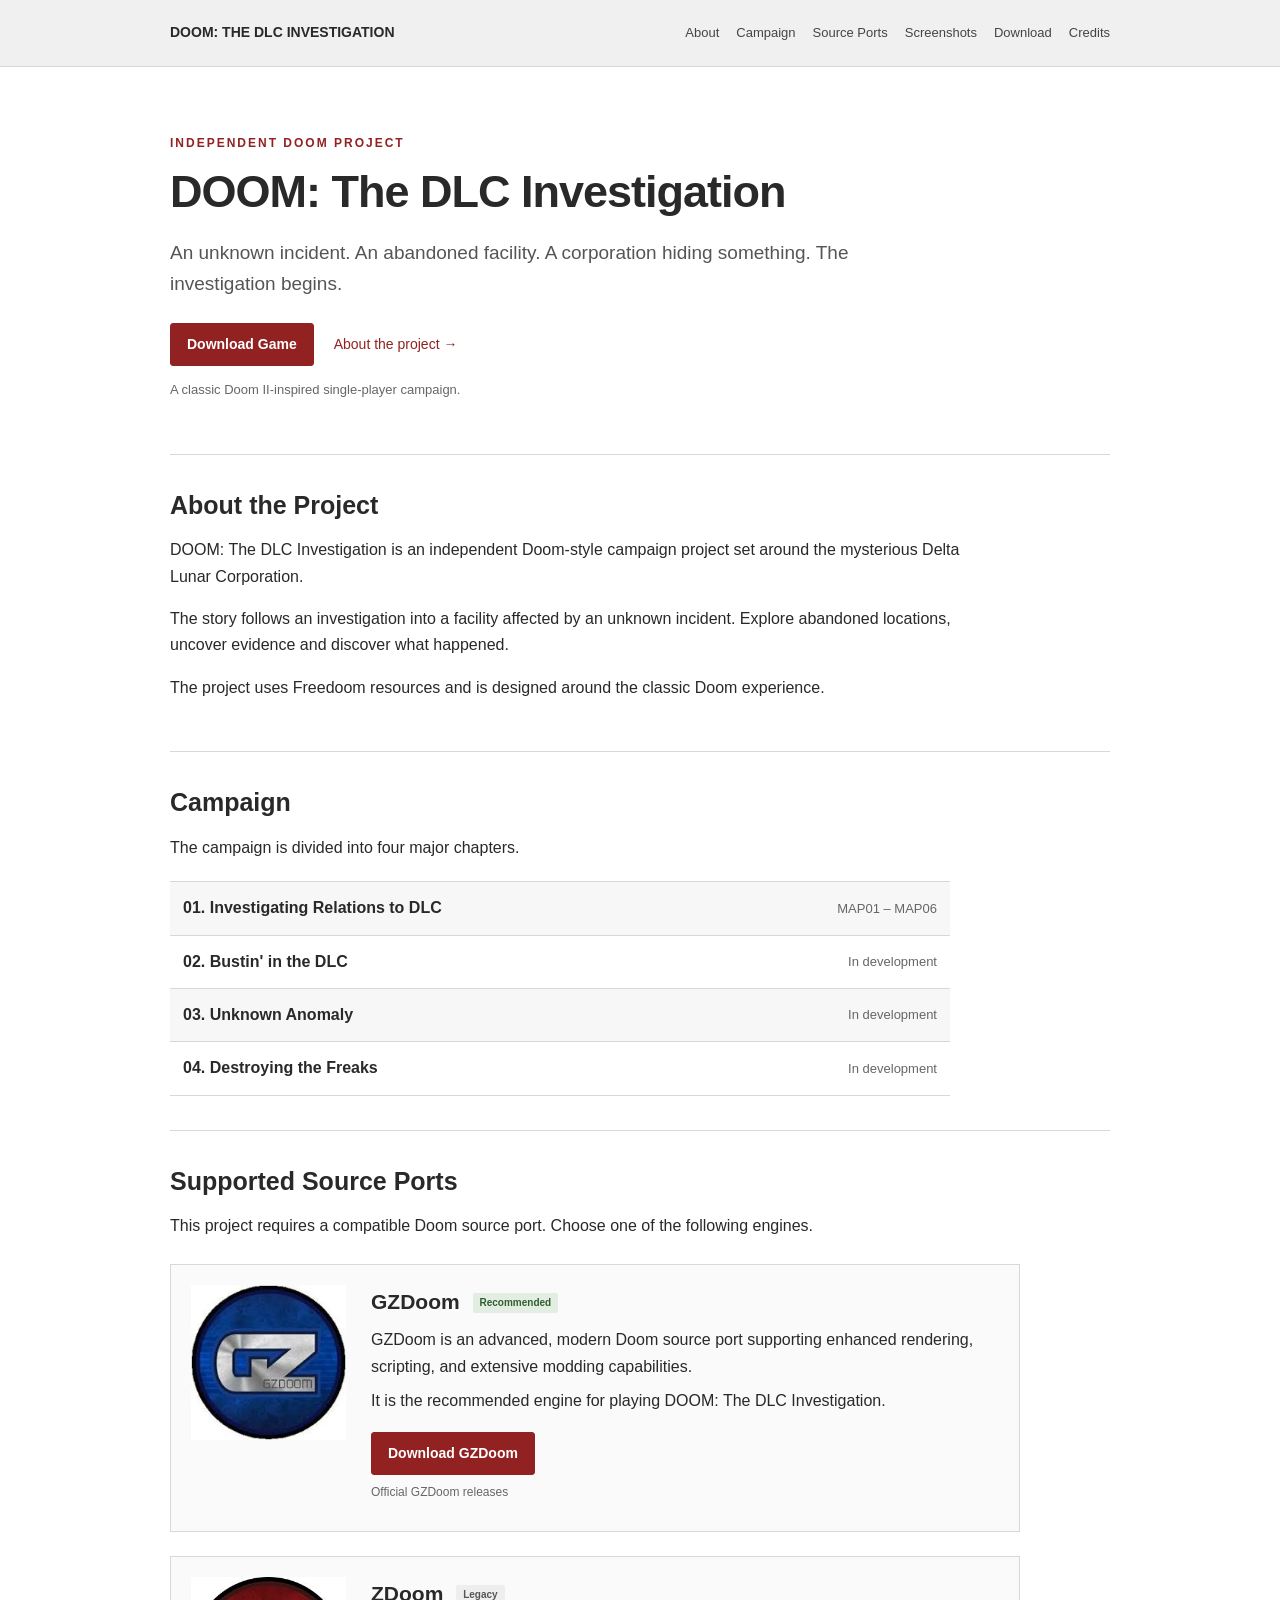
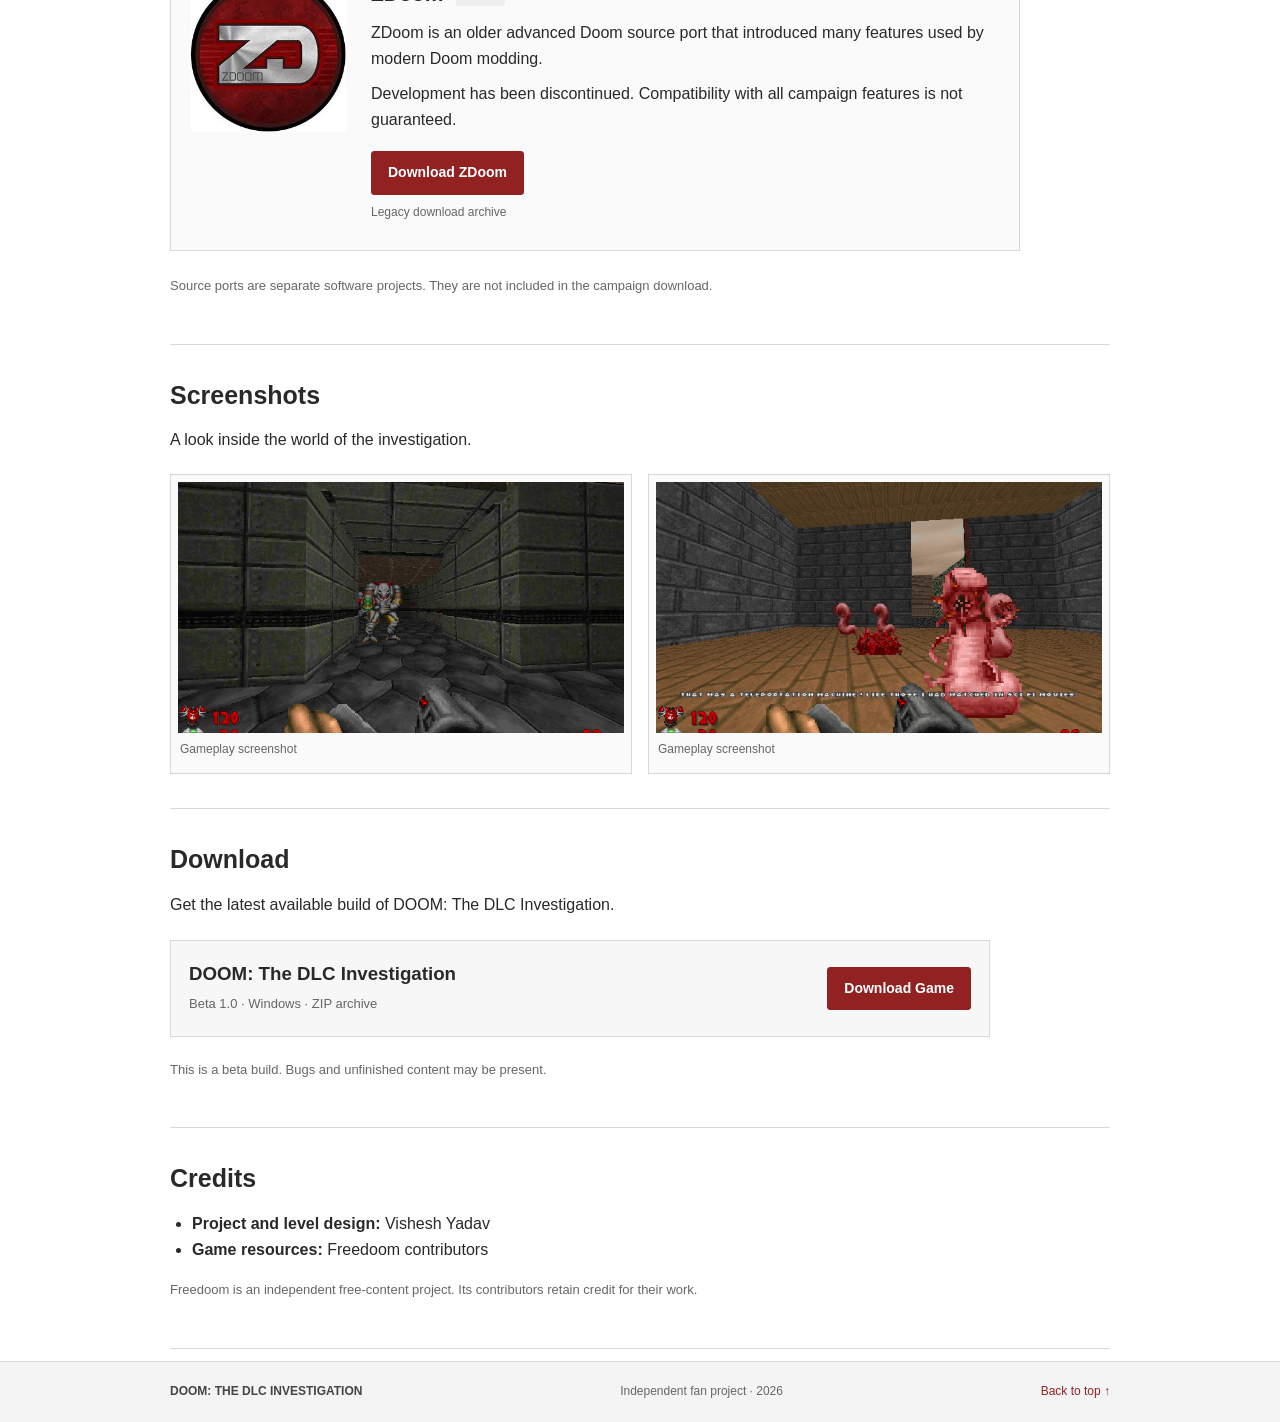
<file: index.html>
<!DOCTYPE html>
<html lang="en">
<head>
    <meta charset="UTF-8">
    <meta name="viewport" content="width=device-width, initial-scale=1.0">

    <title>DOOM: The DLC Investigation</title>

    <meta name="description"
          content="DOOM: The DLC Investigation - An independent Doom II campaign project.">

    <link rel="stylesheet" href="style.css">
</head>

<body>

<header class="header">
    <div class="container navigation">
        <a href="#" class="brand">DOOM: THE DLC INVESTIGATION</a>

        <nav>
            <a href="#about">About</a>
            <a href="#campaign">Campaign</a>
            <a href="#sourceports">Source Ports</a>
            <a href="#screenshots">Screenshots</a>
            <a href="#download">Download</a>
            <a href="#credits">Credits</a>
        </nav>
    </div>
</header>

<main class="container">

    <!-- INTRODUCTION -->

    <section class="hero">
        <p class="eyebrow">INDEPENDENT DOOM PROJECT</p>

        <h1>DOOM: The DLC Investigation</h1>

        <p class="hero-description">
            An unknown incident. An abandoned facility.
            A corporation hiding something.
            The investigation begins.
        </p>

        <div class="hero-buttons">
            <a href="#download" class="button">Download Game</a>
            <a href="#about" class="text-link">About the project →</a>
        </div>

        <p class="small-text">
            A classic Doom II-inspired single-player campaign.
        </p>
    </section>


    <!-- ABOUT -->

    <section id="about" class="section">

        <h2>About the Project</h2>

        <p>
            DOOM: The DLC Investigation is an independent Doom-style
            campaign project set around the mysterious Delta Lunar
            Corporation.
        </p>

        <p>
            The story follows an investigation into a facility affected
            by an unknown incident. Explore abandoned locations,
            uncover evidence and discover what happened.
        </p>

        <p>
            The project uses Freedoom resources and is designed
            around the classic Doom experience.
        </p>

    </section>


    <!-- CAMPAIGN -->

    <section id="campaign" class="section">

        <h2>Campaign</h2>

        <p>
            The campaign is divided into four major chapters.
        </p>

        <div class="chapter-list">

            <div class="chapter">
                <strong>01. Investigating Relations to DLC</strong>
                <span>MAP01 – MAP06</span>
            </div>

            <div class="chapter">
                <strong>02. Bustin' in the DLC</strong>
                <span> In development
            </div>

            <div class="chapter">
                <strong>03. Unknown Anomaly</strong>
                <span>In development
            </div>

            <div class="chapter">
                <strong>04. Destroying the Freaks</strong>
                <span>In development
            </div>

        </div>

    </section>


    <!-- SOURCE PORTS -->

    <section id="sourceports" class="section">

        <h2>Supported Source Ports</h2>

        <p>
            This project requires a compatible Doom source port.
            Choose one of the following engines.
        </p>

        <!-- GZDOOM -->

        <article class="source-port">

            <div class="port-logo">
                <img
                    src="images/gzdoom-logo.jpg"
                    alt="Original GZDoom logo">
            </div>

            <div class="port-information">

                <h3>
                    GZDoom
                    <span class="recommended">Recommended</span>
                </h3>

                <p>
                    GZDoom is an advanced, modern Doom source port
                    supporting enhanced rendering, scripting,
                    and extensive modding capabilities.
                </p>

                <p>
                    It is the recommended engine for playing
                    DOOM: The DLC Investigation.
                </p>

                <a
                    class="button port-button"
                    href="https://github.com/ZDoom/gzdoom/releases"
                    target="_blank"
                    rel="noopener noreferrer">
                    Download GZDoom
                </a>

                <p class="port-note">
                    Official GZDoom releases
                </p>

            </div>

        </article>


        <!-- ZDOOM -->

        <article class="source-port">

            <div class="port-logo">
                <img
                    src="images/zdoom-logo.jpg"
                    alt="Original ZDoom logo">
            </div>

            <div class="port-information">

                <h3>
                    ZDoom
                    <span class="legacy">Legacy</span>
                </h3>

                <p>
                    ZDoom is an older advanced Doom source port
                    that introduced many features used by
                    modern Doom modding.
                </p>

                <p>
                    Development has been discontinued.
                    Compatibility with all campaign features
                    is not guaranteed.
                </p>

                <a
                    class="button port-button"
                    href="https://sourceforge.net/projects/zdoom/files/zdoom/"
                    target="_blank"
                    rel="noopener noreferrer">
                    Download ZDoom
                </a>

                <p class="port-note">
                    Legacy download archive
                </p>

            </div>

        </article>

        <p class="small-text">
            Source ports are separate software projects.
            They are not included in the campaign download.
        </p>

    </section>


    <!-- SCREENSHOTS -->

    <section id="screenshots" class="section">

        <h2>Screenshots</h2>

        <p>
            A look inside the world of the investigation.
        </p>

        <div class="screenshot-grid">

            <figure>
                <img src="images/sneak1.png"
                     alt="DOOM The DLC Investigation screenshot">
                <figcaption>Gameplay screenshot</figcaption>
            </figure>

            <figure>
                <img src="images/sneak2.png"
                     alt="DOOM The DLC Investigation screenshot">
                <figcaption>Gameplay screenshot</figcaption>
            </figure>

        </div>

    </section>


    <!-- DOWNLOAD -->

    <section id="download" class="section">

        <h2>Download</h2>

        <p>
            Get the latest available build of
            DOOM: The DLC Investigation.
        </p>

        <div class="download-card">

            <div>
                <h3>DOOM: The DLC Investigation</h3>
                <p>Beta 1.0 · Windows · ZIP archive</p>
            </div>

            <a href="game.zip"
               class="button"
               download>
                Download Game
            </a>

        </div>

        <p class="small-text">
            This is a beta build. Bugs and unfinished content
            may be present.
        </p>

    </section>


    <!-- CREDITS -->

    <section id="credits" class="section">

        <h2>Credits</h2>

        <ul class="credits">
            <li>
                <strong>Project and level design:</strong>
                Vishesh Yadav
            </li>

            <li>
                <strong>Game resources:</strong>
                Freedoom contributors
            </li>
        </ul>

        <p class="small-text">
            Freedoom is an independent free-content project.
            Its contributors retain credit for their work.
        </p>

    </section>

</main>


<!-- FOOTER -->

<footer class="footer">

    <div class="container footer-content">

        <strong>DOOM: THE DLC INVESTIGATION</strong>

        <span>Independent fan project · 2026</span>

        <a href="#">Back to top ↑</a>

    </div>

</footer>

</body>
</html>
</file>
<file: style.css>
/* =========================================
   DOOM: THE DLC INVESTIGATION
   Clean open-source project website design
   ========================================= */

:root {
    --background: #ffffff;
    --surface: #f4f4f4;
    --text: #292929;
    --muted: #666666;
    --border: #d8d8d8;
    --red: #922222;
    --red-hover: #701818;
}

* {
    box-sizing: border-box;
}

html {
    scroll-behavior: smooth;
}

body {
    margin: 0;
    background: var(--background);
    color: var(--text);
    font-family: Arial, Helvetica, sans-serif;
    font-size: 16px;
    line-height: 1.65;
}

.container {
    width: min(940px, calc(100% - 40px));
    margin: auto;
}

a {
    color: var(--red);
}

a:hover {
    color: var(--red-hover);
}


/* NAVIGATION */

.header {
    background: #f0f0f0;
    border-bottom: 1px solid var(--border);
}

.navigation {
    min-height: 66px;
    display: flex;
    align-items: center;
    justify-content: space-between;
    flex-wrap: wrap;
    gap: 15px;
    padding: 12px 0;
}

.brand {
    color: var(--text);
    font-size: 14px;
    font-weight: bold;
    text-decoration: none;
}

nav {
    display: flex;
    flex-wrap: wrap;
    gap: 17px;
}

nav a {
    color: #444;
    font-size: 13px;
    text-decoration: none;
}

nav a:hover {
    text-decoration: underline;
}


/* INTRODUCTION */

.hero {
    padding: 55px 0 40px;
    border-bottom: 1px solid var(--border);
}

.eyebrow {
    color: var(--red);
    font-size: 12px;
    font-weight: bold;
    letter-spacing: 2px;
}

h1 {
    max-width: 750px;
    margin: 10px 0;
    font-size: clamp(32px, 5vw, 45px);
    line-height: 1.15;
    letter-spacing: -1px;
}

.hero-description {
    max-width: 680px;
    color: #555;
    font-size: 19px;
}

.hero-buttons {
    display: flex;
    align-items: center;
    flex-wrap: wrap;
    gap: 20px;
    margin-top: 24px;
}

.button {
    display: inline-block;
    padding: 9px 16px;
    background: var(--red);
    border: 1px solid var(--red);
    border-radius: 3px;
    color: white;
    font-size: 14px;
    font-weight: bold;
    text-decoration: none;
}

.button:hover {
    background: var(--red-hover);
    border-color: var(--red-hover);
    color: white;
}

.text-link {
    font-size: 14px;
    text-decoration: none;
}

.small-text {
    color: var(--muted);
    font-size: 13px;
}


/* GENERAL SECTIONS */

.section {
    padding: 34px 0;
    border-bottom: 1px solid var(--border);
    scroll-margin-top: 20px;
}

h2 {
    margin: 0 0 14px;
    font-size: 25px;
    line-height: 1.3;
}

.section > p {
    max-width: 790px;
}


/* CAMPAIGN */

.chapter-list {
    max-width: 780px;
    margin-top: 20px;
    border-top: 1px solid var(--border);
}

.chapter {
    display: flex;
    align-items: center;
    justify-content: space-between;
    gap: 15px;
    padding: 13px;
    border-bottom: 1px solid var(--border);
}

.chapter:nth-child(odd) {
    background: #f7f7f7;
}

.chapter span {
    color: var(--muted);
    font-size: 13px;
    white-space: nowrap;
}


/* SOURCE PORTS */

.source-port {
    display: flex;
    align-items: flex-start;
    gap: 25px;
    max-width: 850px;
    margin: 24px 0;
    padding: 20px;
    border: 1px solid var(--border);
    background: #fafafa;
}

.port-logo {
    width: 155px;
    min-width: 155px;
    display: flex;
    align-items: center;
    justify-content: center;
}

.port-logo img {
    display: block;
    width: 100%;
    height: auto;
    object-fit: contain;
}

.port-information {
    flex: 1;
}

.port-information h3 {
    margin: 0 0 8px;
    font-size: 21px;
}

.port-information p {
    margin: 8px 0;
}

.recommended,
.legacy {
    display: inline-block;
    margin-left: 7px;
    padding: 2px 7px;
    border-radius: 2px;
    font-size: 10px;
    font-weight: bold;
    vertical-align: middle;
}

.recommended {
    background: #e3eee3;
    color: #315d31;
}

.legacy {
    background: #eeeeee;
    color: #555555;
}

.port-button {
    margin-top: 10px;
}

.port-note {
    display: block;
    color: var(--muted);
    font-size: 12px;
    margin-top: 6px;
}


/* SCREENSHOTS */

.screenshot-grid {
    display: grid;
    grid-template-columns: repeat(2, minmax(0, 1fr));
    gap: 16px;
    margin-top: 20px;
}

figure {
    margin: 0;
    padding: 7px;
    border: 1px solid var(--border);
    background: #fafafa;
}

figure img {
    display: block;
    width: 100%;
    aspect-ratio: 16 / 9;
    object-fit: cover;
    background: #222;
}

figcaption {
    padding: 7px 2px;
    color: var(--muted);
    font-size: 12px;
}


/* DOWNLOAD */

.download-card {
    max-width: 820px;
    display: flex;
    justify-content: space-between;
    align-items: center;
    flex-wrap: wrap;
    gap: 20px;
    margin: 22px 0;
    padding: 18px;
    border: 1px solid var(--border);
    background: #f7f7f7;
}

.download-card h3 {
    margin: 0;
}

.download-card p {
    margin: 3px 0;
    color: var(--muted);
    font-size: 13px;
}


/* CREDITS */

.credits {
    padding-left: 22px;
}


/* FOOTER */

.footer {
    margin-top: 12px;
    background: var(--surface);
    border-top: 1px solid var(--border);
}

.footer-content {
    display: flex;
    align-items: center;
    justify-content: space-between;
    flex-wrap: wrap;
    gap: 15px;
    padding: 20px 0;
    color: var(--muted);
    font-size: 12px;
}

.footer-content strong {
    color: #444;
}

.footer-content a {
    text-decoration: none;
}


/* MOBILE RESPONSIVENESS */

@media (max-width: 650px) {

    .navigation {
        align-items: flex-start;
        flex-direction: column;
    }

    nav {
        gap: 10px 15px;
    }

    .hero {
        padding-top: 35px;
    }

    .source-port {
        flex-direction: column;
        align-items: flex-start;
    }

    .port-logo {
        width: 130px;
        min-width: 130px;
    }

    .screenshot-grid {
        grid-template-columns: 1fr;
    }

    .chapter {
        align-items: flex-start;
        flex-direction: column;
        gap: 3px;
    }

    .download-card {
        align-items: flex-start;
        flex-direction: column;
    }

    .footer-content {
        align-items: flex-start;
        flex-direction: column;
    }
}
</file>
